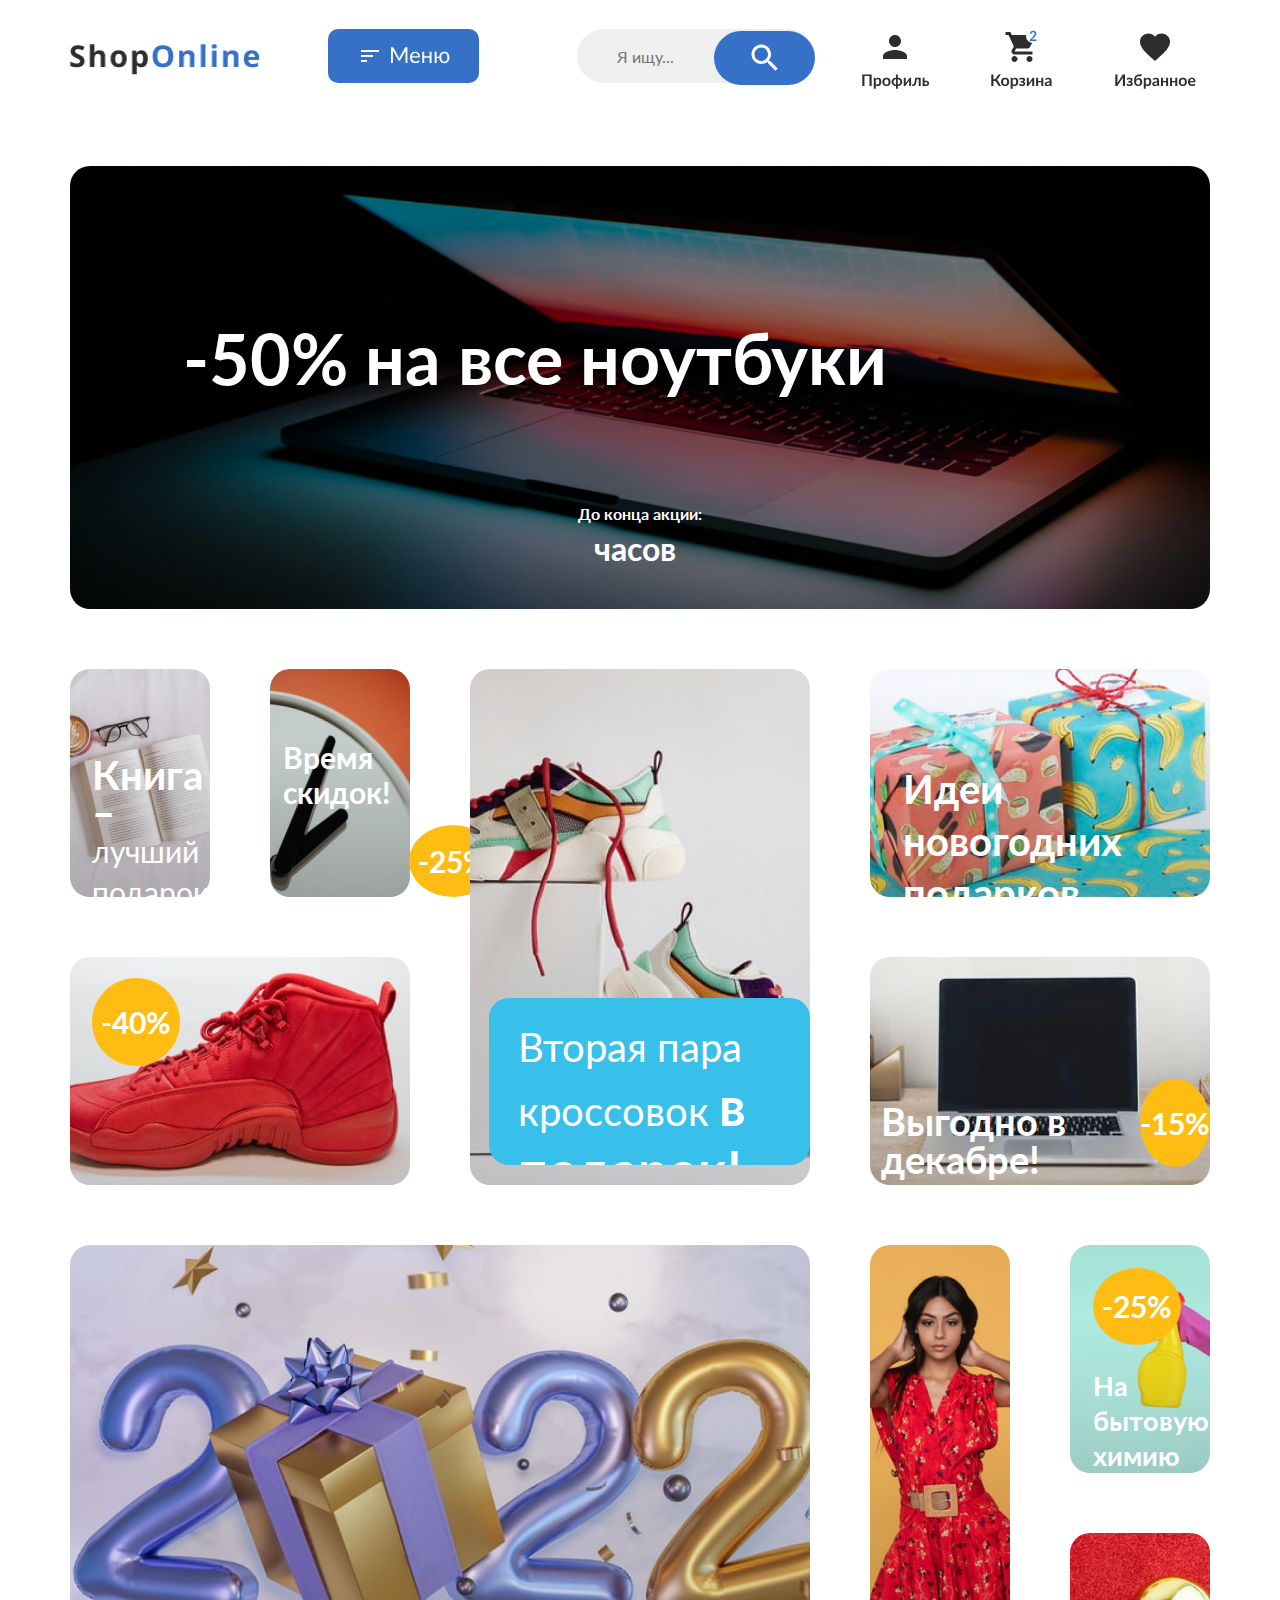
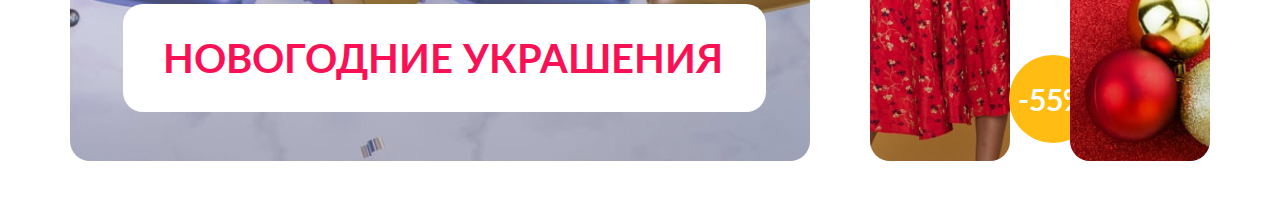
<file: index.html>
<!doctype html>
<html lang="ru">
<head>
    <meta charset="UTF-8">
    <meta name="viewport"
          content="width=device-width, user-scalable=no, initial-scale=1.0, maximum-scale=1.0, minimum-scale=1.0">
    <meta http-equiv="X-UA-Compatible" content="ie=edge">
<!--    <script defer src="js/countdown.js"></script>-->

    <script defer src="js/plagin.js"></script>

    <link rel="stylesheet" href="./styles/index.css">
    <title>ShopOnline</title>
</head>
<body>
    <header class="header">
        <div class="container header__container">
            <div class="header__logo">
                <img src="./image/logo.png" alt="" class="logo img">
            </div>
            <div class="header__nav">
                <img src="./image/btn.svg" alt="Кнопка меню" class="img">
            </div>
            <div class="header__search search">
                <input type="text" placeholder="Я ищу..." class="search__area">

                <img src="./image/search-btn.svg" alt="" class="search__btn">

            </div>
            <div class="header__login">
                <img src="./image/profile.svg" alt="профиль" class="login-img  ">
                <img src="./image/basket.svg" alt="корзина" class=" login-img ">
                <img src="./image/favourite.svg" alt="избранное" class=" login-img ">
                <img src="./image/person-small.svg" alt="профиль" class="login-small">
                <img src="./image/basket-small.svg" alt="корзина" class="login-small">
                <img src="./image/favourite-small.svg" alt="избранное" class="login-small">

            </div>
        </div>
    </header>

    <main class="main-content">
        <div class="container">
            <div class="main-content__card main-content__card_1 ">
                <img src="./image/banner.jpg" alt="баннер" class= "content-card">
                <h1 class="main-content_title">-50% на все ноутбуки</h1>
                <div class="main-content__text timer">
                    <div class="main-content_text-sale" data-timer-deadline="2022/12/11 23:37:20">До конца акции:</div>
                    <div class="main-content_time" data-deadline="2022/12/11 23:37:20">
<!--                        <div class="main-content_time_time-line">-->
<!--                            <span class="big__number timer_day"></span>-->
<!--                            <span class="days">дня</span></div>-->
<!--                        <div class="main-content_time_time-line">-->
<!--                            <span class="big__number timer_hour"> </span>-->
<!--                            <span class="hours">часов</span> </div>-->
<!--                        <div class="main-content_time_time-line">-->
<!--                            <span class="big__number timer_min"> </span>-->
<!--                            <span class="minutes">минуты</span> </div>-->
<!--                        <div class="main-content_time_time-line">-->
<!--                            <span class="big__number timer_sec"> </span>-->
<!--                            <span class="sec">секунды</span> </div>-->
                    </div>
                </div>
            </div>
            <div class="main-content__container">
                <div class="main-content__card main-content__card_2">
                    <img src="./image/Rectangle%20101.jpg" alt="книга" class= "content-card ">
                    <p class="main-content__card2-text">Книга – <span class="main-content__card2-text-little">лучший подарок</span></p>

                </div>
                <div class="main-content__card main-content__card_3">
                    <img src="./image/Rectangle%20102.jpg" alt="часы" class= "content-card ">
                    <p class="main-content__card3-text">Время скидок!</p>
                    <div class="discount">-25%</div>
                </div>
                <div class="main-content__card main-content__card_4">
                    <img src="./image/Rectangle%20104.jpg" alt="кроссовки" class= "content-card ">
                    <div class="discount discount_card4">-40%</div>
                </div>
                <div class="main-content__card main-content__card_5">
                    <img src="./image/Rectangle%2099.jpg" alt="пара кроссовок" class= "content-card ">
                    <div class="main-content__present">
                        <p>Вторая пара кроссовок
                            <span class="text-bold">в подарок!</span></p>
                    </div>
                </div>
                <div class="main-content__card main-content__card_6">
                   <img src="./image/Rectangle%20100.jpg" alt="подарки" class= "content-card ">
                    <p class="main-content__card6-text">Идеи новогодних подарков</p>
                </div>
                <div class="main-content__card main-content__card_7">
                    <img src="./image/Rectangle%20103.jpg" alt="ноутбук" class= "content-card">
                    <p class="main-content__card7-text">Выгодно в декабре!</p>
                    <div class="discount discount_card7">-15%</div>
                </div>
                <div class="main-content__card main-content__card_8">
                    <img src="./image/Rectangle%20105.jpg" alt="новогодние украшения" class= "content-card ">
                    <div class="main-content__card8-text">
                        <p>Новогодние украшения</p>
                    </div>
                </div>
                <div class="main-content__card main-content__card_9">
                    <img src="./image/Rectangle%20106.jpg" alt="девушка" class= "content-card ">
                    <div class="discount discount9">-55%</div>
                </div>
                <div class="main-content__card main-content__card_10">
                    <img src="./image/Rectangle%20107.jpg" alt="бытовая химия" class= "content-card">
                    <div class="discount discount10">-25%</div>
                    <p class="main-content__card10-text">На бытовую химию</p>
                </div>
                <div class="main-content__card main-content__card_11">
                    <img src="./image/Rectangle%20108.jpg" alt="новогодние игрушки" class= "content-card ">
                </div>
            </div>
    </main>




</body>
</html>
</file>
<file: styles/index.css>
@import "normalize.css";
@import "Global_style.css";
@import "header.css";
@import "main.css";
</file>
